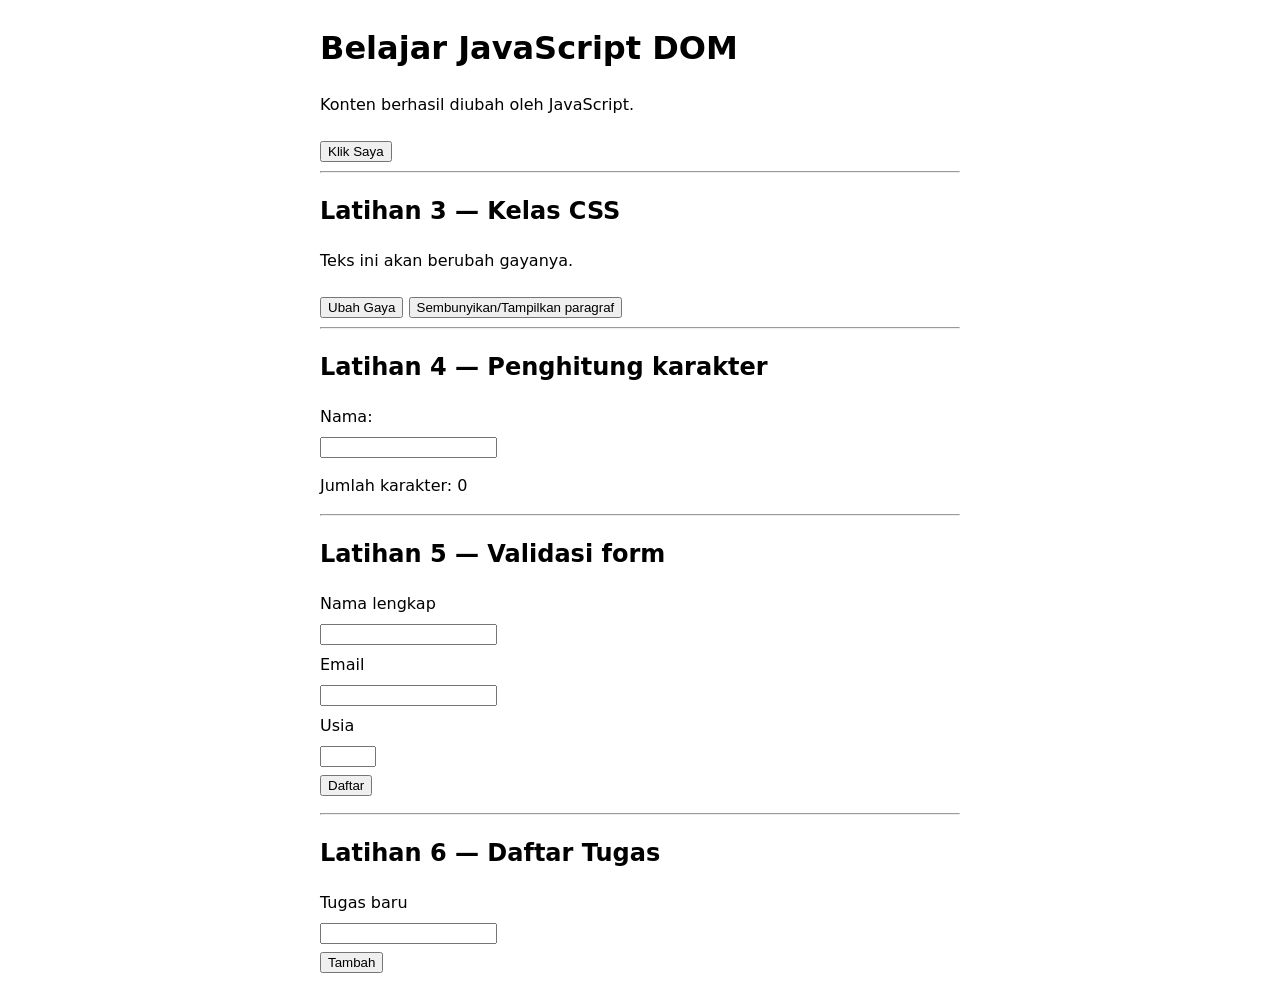
<file: lab6_dom_event/index.html>
<!DOCTYPE html>
<html lang="id">
<head>
 <meta charset="UTF-8">
 <meta name="viewport" content="width=device-width, initial-scale=1.0">
 <title>Praktikum DOM dan Event</title>
 <link rel="stylesheet" href="style.css">
 <script src="script.js" defer></script>
</head>
<body>
 <h1 id="judul">Latihan DOM</h1>
 <p id="pesan">Belum ada tindakan.</p>
 <button id="tombolAksi" type="button">Klik Saya</button>

 <hr>
 <h2>Latihan 3 — Kelas CSS</h2>
 <p id="teksGaya">Teks ini akan berubah gayanya.</p>
 <button id="tombolGaya" type="button">Ubah Gaya</button>
 <button id="tombolSembunyi" type="button">Sembunyikan/Tampilkan paragraf</button>

 <hr>
 <h2>Latihan 4 — Penghitung karakter</h2>
 <label for="namaInput">Nama:</label>
 <input type="text" id="namaInput" maxlength="40">
 <p>Jumlah karakter: <span id="jumlahKarakter">0</span></p>

 <hr>
 <h2>Latihan 5 — Validasi form</h2>
 <form id="formPendaftaran" novalidate>
  <label for="nama">Nama lengkap</label>
  <input id="nama" name="nama" type="text">
  <label for="email">Email</label>
  <input id="email" name="email" type="email">
  <label for="usia">Usia</label>
  <input id="usia" name="usia" type="number" min="17" max="100">
  <button type="submit">Daftar</button>
 </form>
 <p id="pesanForm" aria-live="polite"></p>

 <hr>
 <section>
  <h2>Latihan 6 — Daftar Tugas</h2>
  <label for="inputTugas">Tugas baru</label>
  <input id="inputTugas" type="text">
  <button id="tambahTugas" type="button">Tambah</button>
  <p id="pesanTugas" aria-live="polite"></p>
  <ul id="daftarTugas"></ul>
 </section>
</body>
</html>
</file>
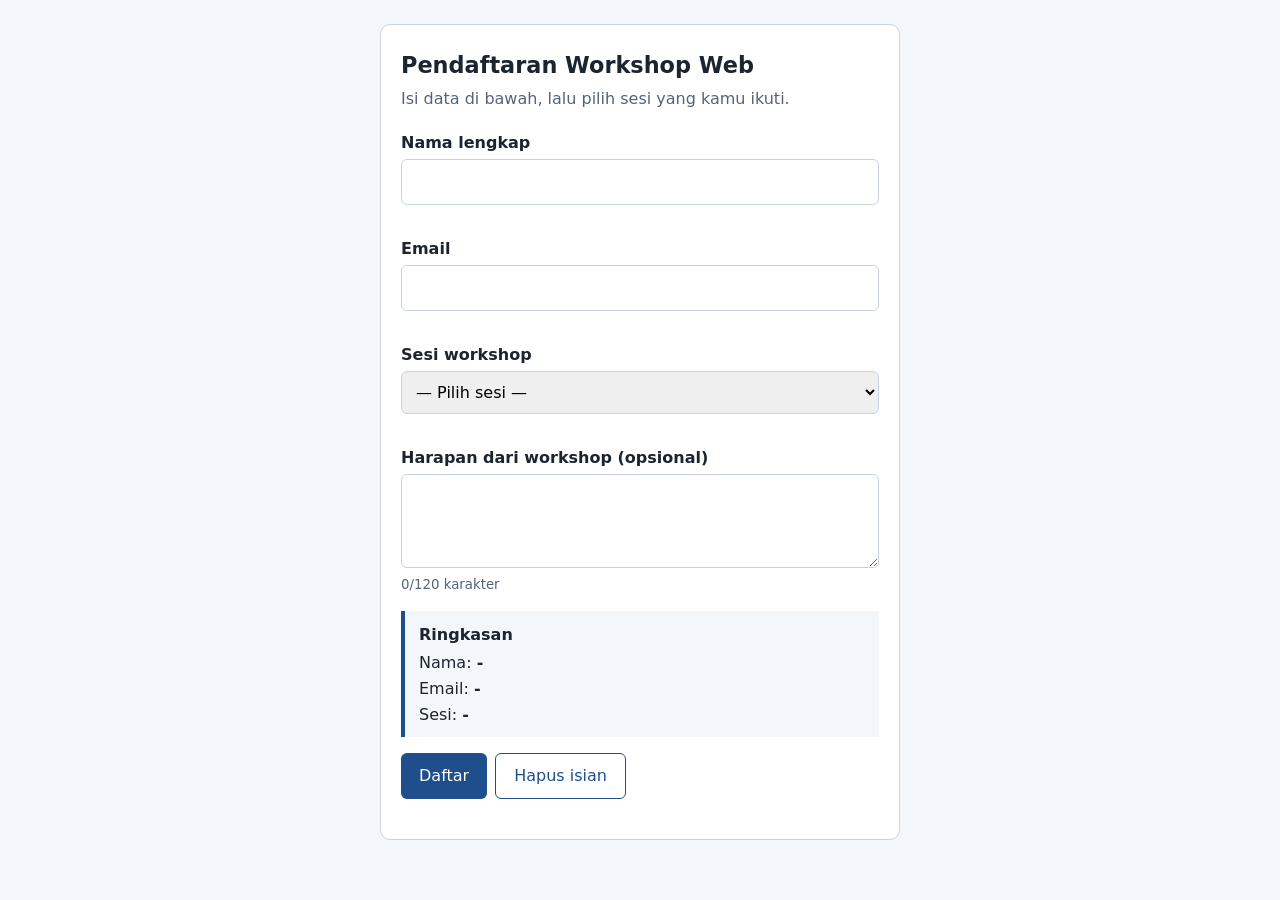
<file: mini_project_workshop/index.html>
<!DOCTYPE html>
<html lang="id">
<head>
 <meta charset="UTF-8">
 <meta name="viewport" content="width=device-width, initial-scale=1.0">
 <title>Pendaftaran Workshop</title>
 <link rel="stylesheet" href="style.css">
 <script src="script.js" defer></script>
</head>
<body>
 <main class="kartu">
  <h1>Pendaftaran Workshop Web</h1>
  <p class="sub">Isi data di bawah, lalu pilih sesi yang kamu ikuti.</p>

  <form id="formWorkshop" novalidate>
   <div class="field">
    <label for="nama">Nama lengkap</label>
    <input id="nama" type="text" autocomplete="name">
    <small class="error" id="errNama" aria-live="polite"></small>
   </div>

   <div class="field">
    <label for="email">Email</label>
    <input id="email" type="email" autocomplete="email">
    <small class="error" id="errEmail" aria-live="polite"></small>
   </div>

   <div class="field">
    <label for="sesi">Sesi workshop</label>
    <select id="sesi">
     <option value="">— Pilih sesi —</option>
     <option value="HTML &amp; CSS Dasar (Sabtu 09.00)">HTML &amp; CSS Dasar (Sabtu 09.00)</option>
     <option value="JavaScript DOM (Sabtu 13.00)">JavaScript DOM (Sabtu 13.00)</option>
     <option value="Git &amp; GitHub (Minggu 09.00)">Git &amp; GitHub (Minggu 09.00)</option>
    </select>
    <small class="info" id="infoSesi"></small>
    <small class="error" id="errSesi" aria-live="polite"></small>
   </div>

   <div class="field">
    <label for="catatan">Harapan dari workshop (opsional)</label>
    <textarea id="catatan" rows="3" maxlength="120"></textarea>
    <small class="info"><span id="hitung">0</span>/120 karakter</small>
   </div>

   <section class="ringkasan" aria-live="polite">
    <h2>Ringkasan</h2>
    <p>Nama: <strong id="rNama">-</strong></p>
    <p>Email: <strong id="rEmail">-</strong></p>
    <p>Sesi: <strong id="rSesi">-</strong></p>
   </section>

   <div class="aksi">
    <button type="submit">Daftar</button>
    <button type="button" id="tombolReset" class="sekunder">Hapus isian</button>
   </div>
   <p id="pesanSukses" class="sukses" aria-live="polite"></p>
  </form>
 </main>
</body>
</html>
</file>
<file: lab6_dom_event/style.css>
body { font-family: system-ui, sans-serif; max-width: 640px; margin: 24px auto; padding: 0 16px; line-height: 1.5; }
label, input { display: block; margin-top: 8px; }
button { margin-top: 8px; }
.highlight { color: #173f75; background-color: #e6f1ff; border-left: 4px solid #3478c8; padding: 12px; }
.teks-besar { font-size: 1.4rem; }
.sembunyi { display: none; }
.selesai span { text-decoration: line-through; color: #687386; }
li { margin-bottom: 8px; }
</file>
<file: mini_project_workshop/style.css>
:root { --biru:#1f4e8c; --garis:#c9d3e0; --merah:#b3261e; --hijau:#1b6e3c; --latar:#f3f6fa; }
* { box-sizing: border-box; }
body { margin:0; font-family: system-ui, -apple-system, "Segoe UI", sans-serif; background:var(--latar); color:#1c2430; line-height:1.5; }
.kartu { max-width:520px; margin:24px auto; background:#fff; border:1px solid var(--garis); border-radius:10px; padding:24px 20px; }
h1 { font-size:1.4rem; margin:0 0 4px; }
.sub { margin:0 0 20px; color:#55637a; }
.field { margin-bottom:16px; }
label { display:block; font-weight:600; margin-bottom:4px; }
input, select, textarea { width:100%; padding:10px; font:inherit; border:1px solid var(--garis); border-radius:6px; }
input:focus, select:focus, textarea:focus, button:focus-visible { outline:3px solid #9cc2f0; outline-offset:1px; }
.field.salah input, .field.salah select { border-color:var(--merah); }
.error { display:block; color:var(--merah); min-height:1.2em; }
.info { display:block; color:#55637a; }
.ringkasan { background:var(--latar); border-left:4px solid var(--biru); padding:8px 14px; margin-bottom:16px; }
.ringkasan h2 { font-size:1rem; margin:4px 0; }
.ringkasan p { margin:2px 0; word-break:break-word; }
.aksi { display:flex; gap:8px; flex-wrap:wrap; }
button { padding:10px 18px; font:inherit; border:0; border-radius:6px; background:var(--biru); color:#fff; cursor:pointer; }
button.sekunder { background:#fff; color:var(--biru); border:1px solid var(--biru); }
.sukses { color:var(--hijau); font-weight:600; }
@media (max-width:480px) { .kartu { margin:0; border-radius:0; border-left:0; border-right:0; } button { flex:1; } }
</file>
